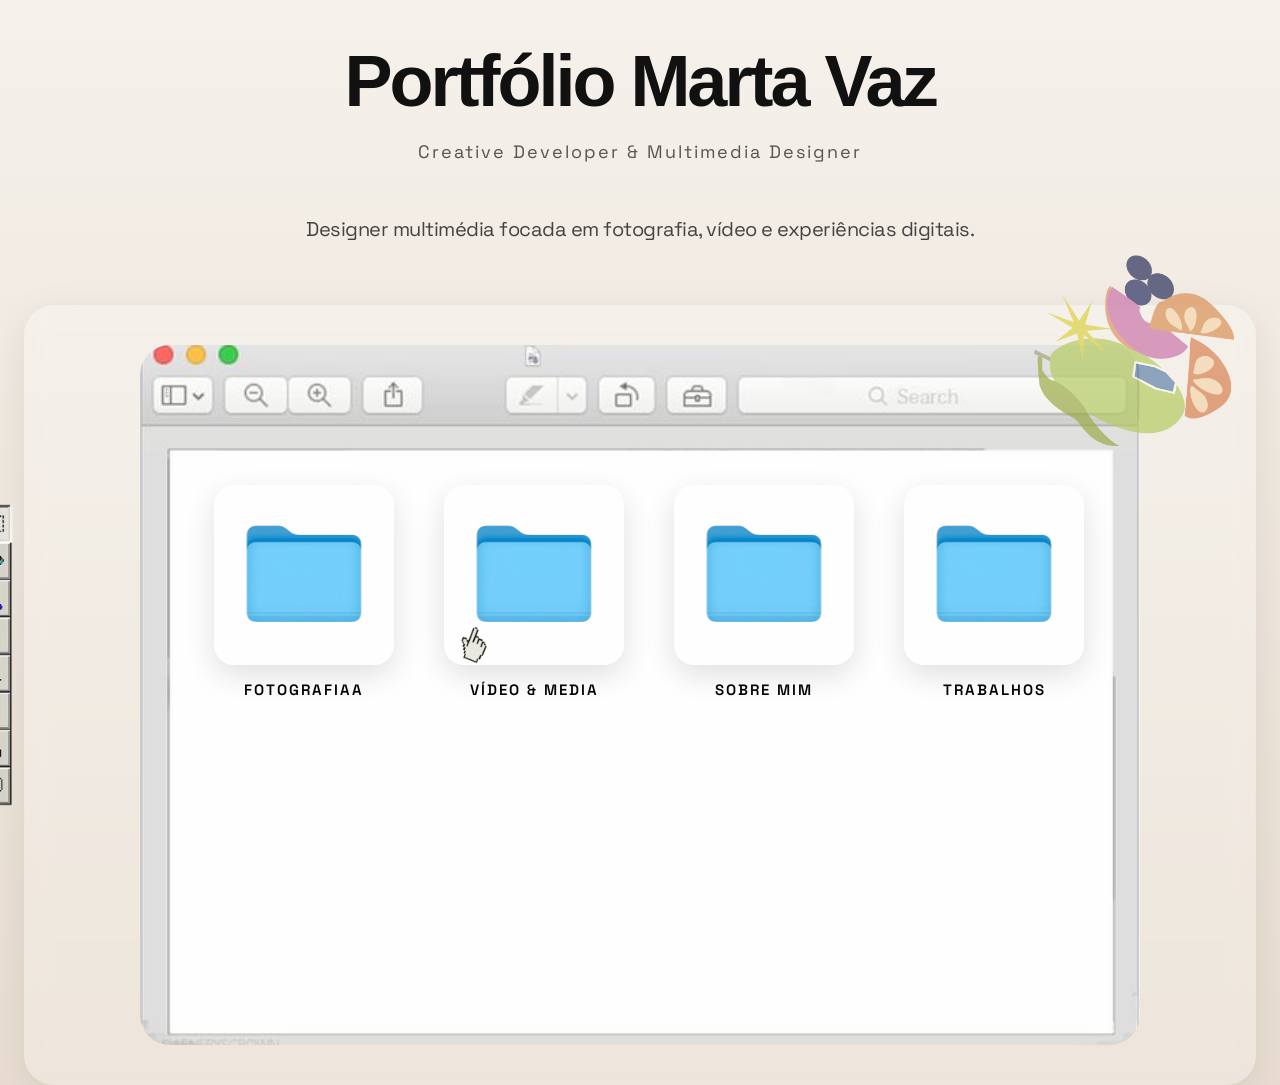
<file: index.html>
<!DOCTYPE html> 
<html lang="pt-pt"> 

<head> 

    <title>portfolio test</title>


    <meta charset="UTF-8"> 

    <link rel="stylesheet" href="estilos.css"> 

    <!-- FONTE -->
    <link rel="preconnect" href="https://fonts.googleapis.com">

    <link rel="preconnect" href="https://fonts.gstatic.com" crossorigin>

    <link href="https://fonts.googleapis.com/css2?family=Space+Grotesk:wght@300;400;500;700&display=swap" rel="stylesheet">

    <style>

        body {
            background: linear-gradient(to bottom, #f5f1eb, #e8ddd0);
            font-family: 'Space Grotesk', sans-serif;
            overflow-x: hidden;
            letter-spacing: -0.5px;

            animation: fadeIn 1.2s ease;
        }

        .container {
            position: relative;

            max-width: 1200px;
            width: 90%;

            margin: auto;

            z-index: 10;

            display: flex;
            justify-content: center;
            align-items: center;

            background: rgba(255,255,255,0.25);

            backdrop-filter: blur(12px);

            border-radius: 30px;

            padding: 40px;

            box-shadow:
            0 10px 40px rgba(0,0,0,0.08);
        }

        .imagem-fundo {
            width: 1000px;
            height: 700px;

            display: block;

            border-radius: 30px;

            object-fit: cover;

            opacity: 0.95;
        }

        h1 {

            font-family: "Helvetica Neue", Arial, sans-serif;

            font-weight: 700;

            font-size: 72px;

            text-align: center;

            color: #111;

            margin-top: 40px;

            margin-bottom: 10px;

            letter-spacing: -3px;

            transition: 0.4s ease;
        }

        h1:hover {
            color: #555;
        }

        .subtitulo {

            text-align: center;

            font-size: 18px;

            color: #555;

            margin-bottom: 50px;

            letter-spacing: 2px;
        }

        .intro {

            text-align: center;

            max-width: 700px;

            margin: auto;

            margin-bottom: 60px;
        }

        .intro p {

            font-size: 20px;

            line-height: 1.6;

            color: #444;
        }

        /* PASTAS */

        .pasta-container {

            position: absolute;

            text-align: center;

            width: 200px;
        }

        .pasta-container img {

            width: 180px;

            height: 180px;

            transition: all 0.4s ease;

            box-shadow:
            0 10px 30px rgba(0,0,0,0.12);

            border-radius: 20px;
        }

        .pasta-container:hover img {

            transform: translateY(-10px) scale(1.04);
        }

        .pasta-container p {

            margin-top: 10px;

            font-weight: 600;

            font-size: 15px;

            color: black;

            letter-spacing: 2px;

            text-transform: uppercase;

            transition: 0.3s ease;
        }

        .pasta-container:hover p {

            color: #000;

            transform: translateY(5px);
        }

        .pasta1 { 
            left: 180px; 
            top: 180px;
        }

        .pasta2 { 
            left: 410px; 
            top: 180px;
        }

        .pasta3 { 
            left: 640px; 
            top: 180px;
        }

        /* PASTA 4 EM BAIXO */

        .pasta4 { 
            left: 870px; 
            top: 180px 
        }

        /* ANIMAÇÃO */

        @keyframes rodar {

            from {
                transform: rotate(0deg);
            }

            to {
                transform: rotate(360deg);
            }
        }

        .fruit {

            position: absolute;

            left: 1010px;

            top: -50px;

            width: 200px;

            animation: rodar 18s linear infinite;

            opacity: 0.7;
        }

        .cursor-loading {

            position: absolute;

            left: 420px;

            top: 310px;

            width: 60px;

            pointer-events: none;
        }

        .barra-ferramentas {

            position: absolute;

            left: -200px;

            top: 150px;

            width: 300px;

            opacity: 0.9;
        }

        @keyframes fadeIn {

            from {

                opacity: 0;

                transform: translateY(20px);
            }

            to {

                opacity: 1;

                transform: translateY(0);
            }
        }

    </style>

</head>

<body>

    <h1>Portfólio Marta Vaz</h1> 

    <p class="subtitulo">
        Creative Developer & Multimedia Designer
    </p>

    <div class="intro">

        <p>
            Designer multimédia focada em fotografia,
            vídeo e experiências digitais.
        </p>

    </div>

    <div class="container">

        <img src="imagens/imagemfundo.jpg" class="imagem-fundo">

        <!-- FOTOGRAFIA -->

        <div class="pasta-container pasta1">

            <a href="fotografia.html">
                <img src="imagens/pasta.png">
            </a>

            <p>FOTOGRAFIAa</p>

        </div>

        <!-- MULTIMEDIA -->

        <div class="pasta-container pasta2">

            <a href="Multimedia.html">
                <img src="imagens/pasta.png">
            </a>

            <p>VÍDEO & MEDIA</p>

        </div>

        <!-- SOBRE MIM -->

        <div class="pasta-container pasta3">

            <a href="contact.html">
                <img src="imagens/pasta.png">
            </a>

            <p>SOBRE MIM</p>

        </div>

        <!-- TRABALHOS -->

        <div class="pasta-container pasta4">

            <a href="Trabalho.html">
                <img src="imagens/pasta.png">
            </a>

            <p>TRABALHOS</p>

        </div>

        <!-- ELEMENTOS VISUAIS -->

        <img src="imagens/p1.png" class="barra-ferramentas">

        <img src="imagens/Untitled-2.png" class="fruit">

        <!-- CURSOR GIF -->

        <img src="imagens/cursorhand.gif" class="cursor-loading">

    </div>

</body>

</html>
</file>
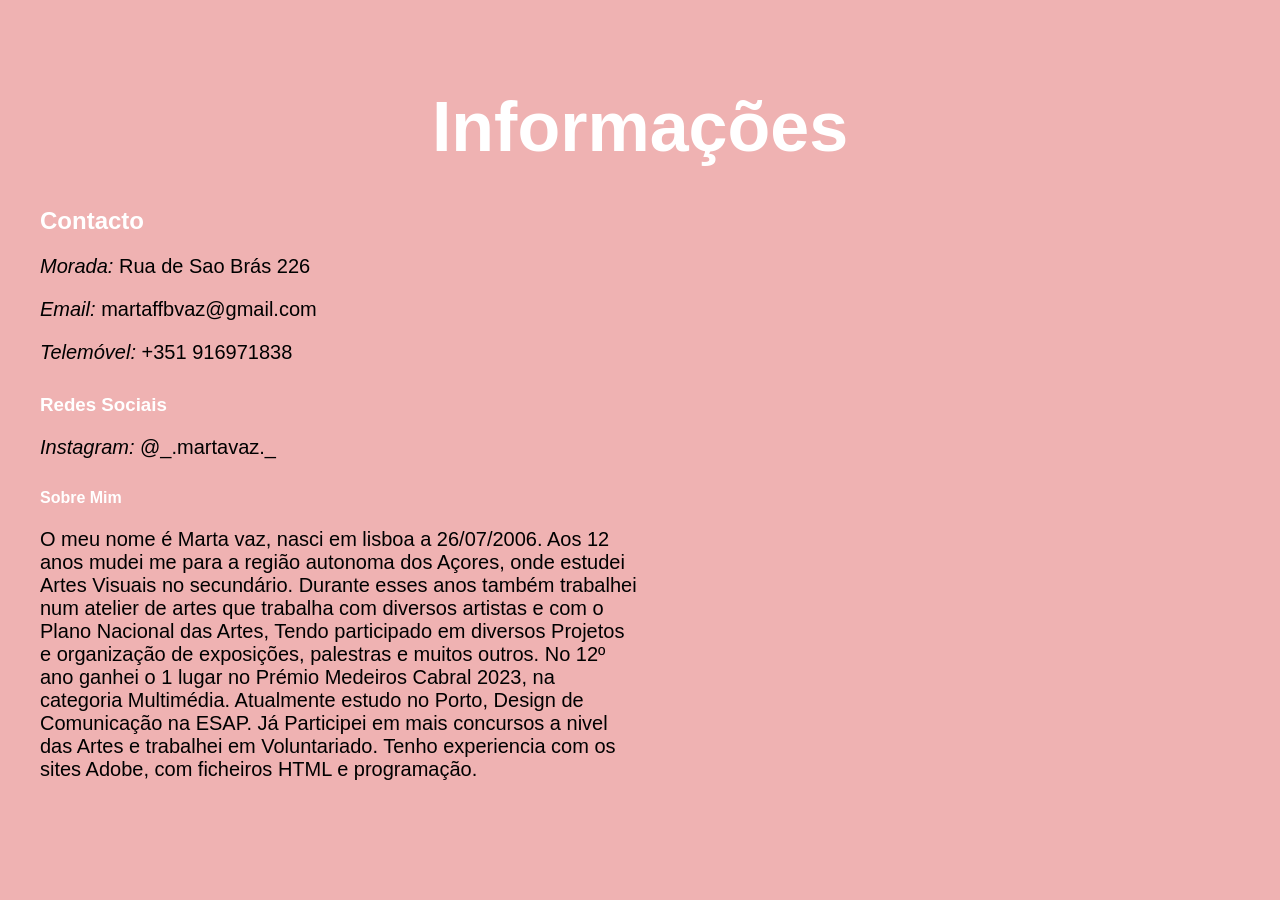
<file: contact.html>
<!DOCTYPE html>
<html lang="pt">
<head>
<meta charset="UTF-8">
<meta name="viewport" content="width=device-width, initial-scale=1.0">

<title>Informações</title>

<link rel="stylesheet" href="estilos.css"> 

<style>
body {
    background-color: rgb(239, 178, 178);
    margin: 0;
    padding: 40px;
}

/* título principal */
h1 {
    font-size: 70px;
    color: white;
    margin-bottom: 40px;
 font-family: tanamera , sans-serif;
}

/* subtítulos */
h2, h3, h4 {
    color: white;
    margin-top: 30px;
    font-family: Arial, Helvetica, sans-serif;
}

/* texto */
p {
    color: black;
    font-size: 20px;
    font-family: Arial, Helvetica, sans-serif;
    
}

/* links */
a {
    color: black;
    text-decoration: none;
}

a:hover {
    text-decoration: underline;
}

/* caixa organizada */
.info-contacto {
    max-width: 600px;
}

/* menu simples */
nav {
    margin-bottom: 30px;
}
</style>

</head>

<body>

<header>
<nav>
<a href="index.html"> </a>
</nav>
</header>

<h1>Informações</h1>

<main>
<section>

<div class="info-contacto">

<h2>Contacto</h2>

<p><i>Morada:</i> Rua de Sao Brás 226</p>

<p><i>Email:</i> 
<a href="mailto:martaffbvaz@gmail.com">
martaffbvaz@gmail.com
</a>
</p>

<p><i>Telemóvel:</i> +351 916971838</p>

<h3>Redes Sociais</h3>

<p><i>Instagram:</i> 
<a href="https://instagram.com/_.martavaz._" target="_blank">
@_.martavaz._
</a>
</p>
<h4> Sobre Mim </h4>
<p> O meu nome é Marta vaz, nasci em lisboa a 26/07/2006. Aos 12 anos mudei me para a região autonoma dos Açores, onde 
    estudei Artes Visuais no secundário. Durante esses anos também trabalhei num atelier de artes que trabalha com diversos artistas e com o Plano Nacional das Artes, Tendo participado em diversos Projetos e organização de exposições, palestras e muitos outros. 
    No 12º ano ganhei o 1 lugar no Prémio Medeiros Cabral 2023, na categoria Multimédia. 
    Atualmente estudo no Porto, Design de Comunicação na ESAP. Já Participei em mais concursos a nivel das Artes e trabalhei em Voluntariado. 
    Tenho experiencia com os sites Adobe, com ficheiros HTML e programação. 
</p>

</div>

</section>
</main>

</body>
</html>
</file>
<file: estilos.css>
a{
    color:rgb(248, 248, 248); 
    text-decoration: none; 
 text-align: center; 
}

ul{ 
    list-style-type: none;
    padding:0;
} 

#cabecalho{ 
    background-color: rgb(34, 127, 177);
    margin:0px ; 

}
h1{ 
    color:rgb(255, 255, 255);
    text-align: center; 
   
   
}
body{ 
    margin: 0%;
    padding:0%;
}
</file>
